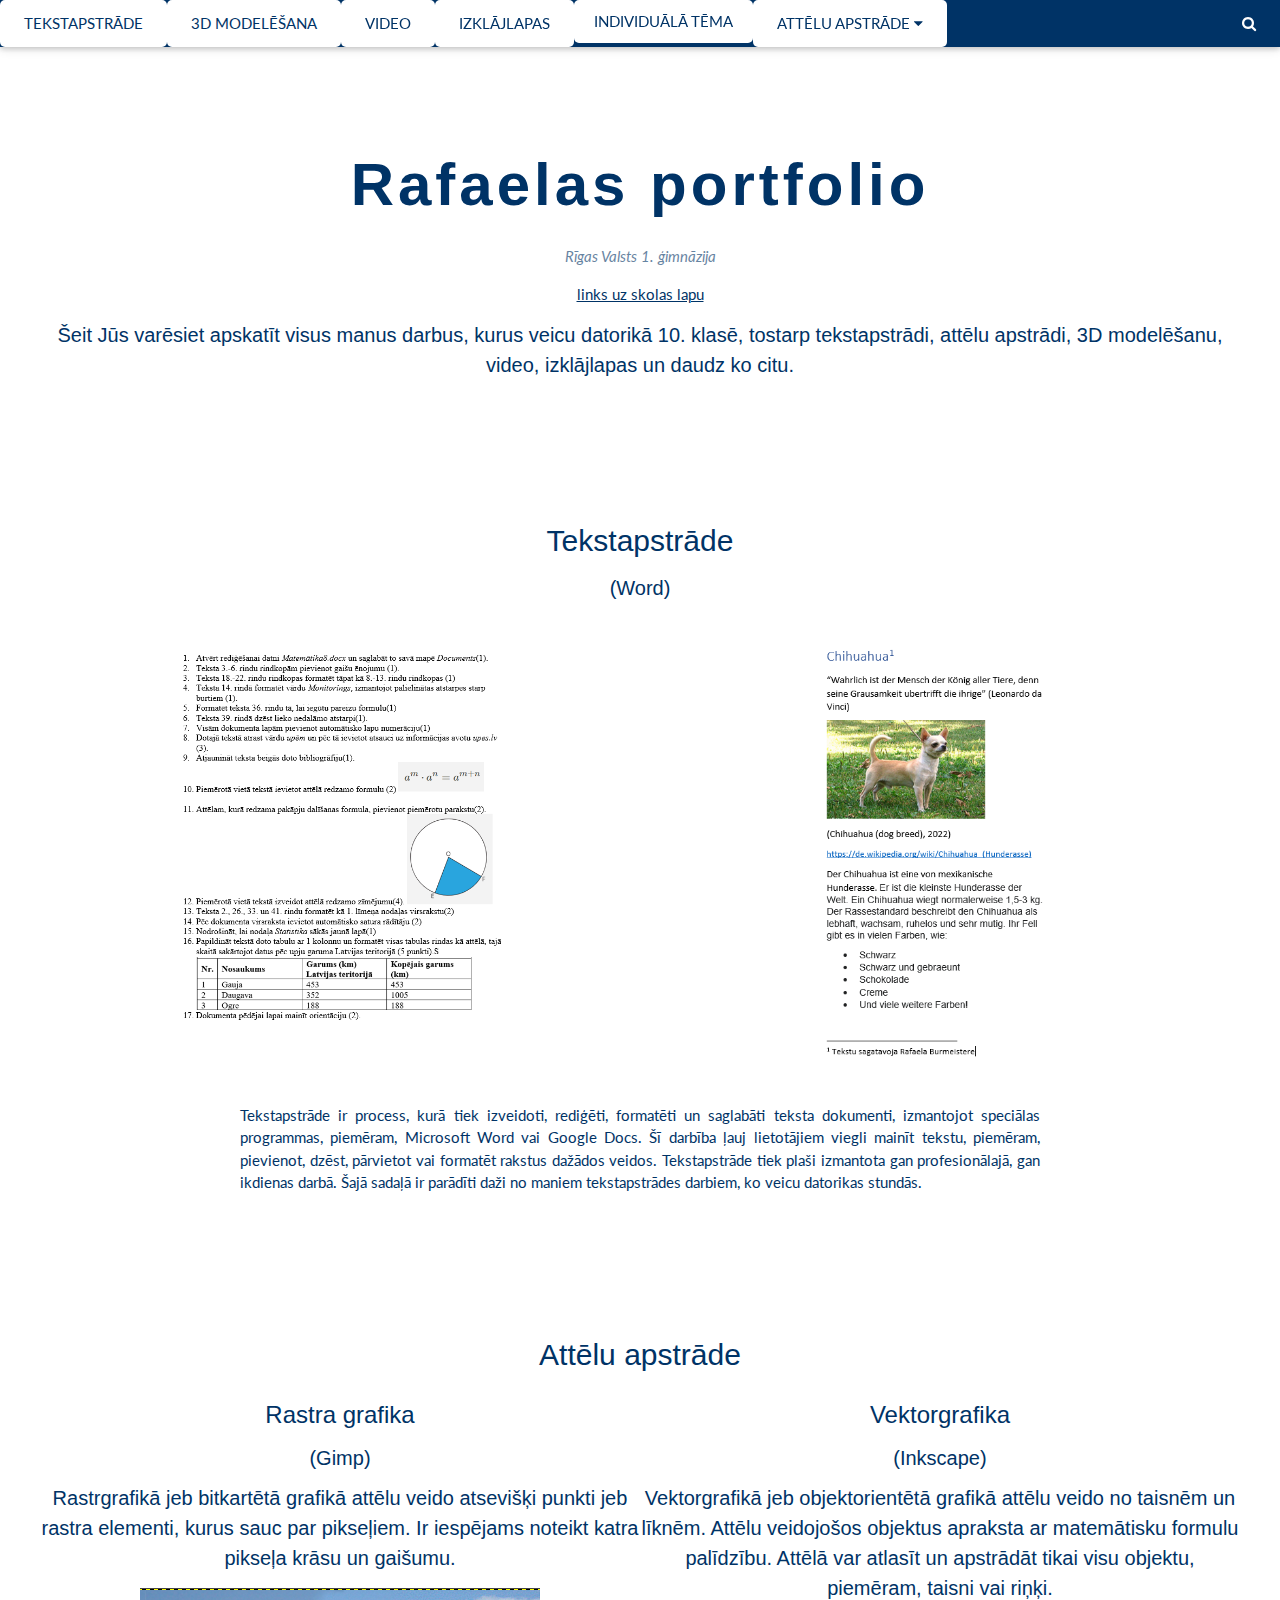
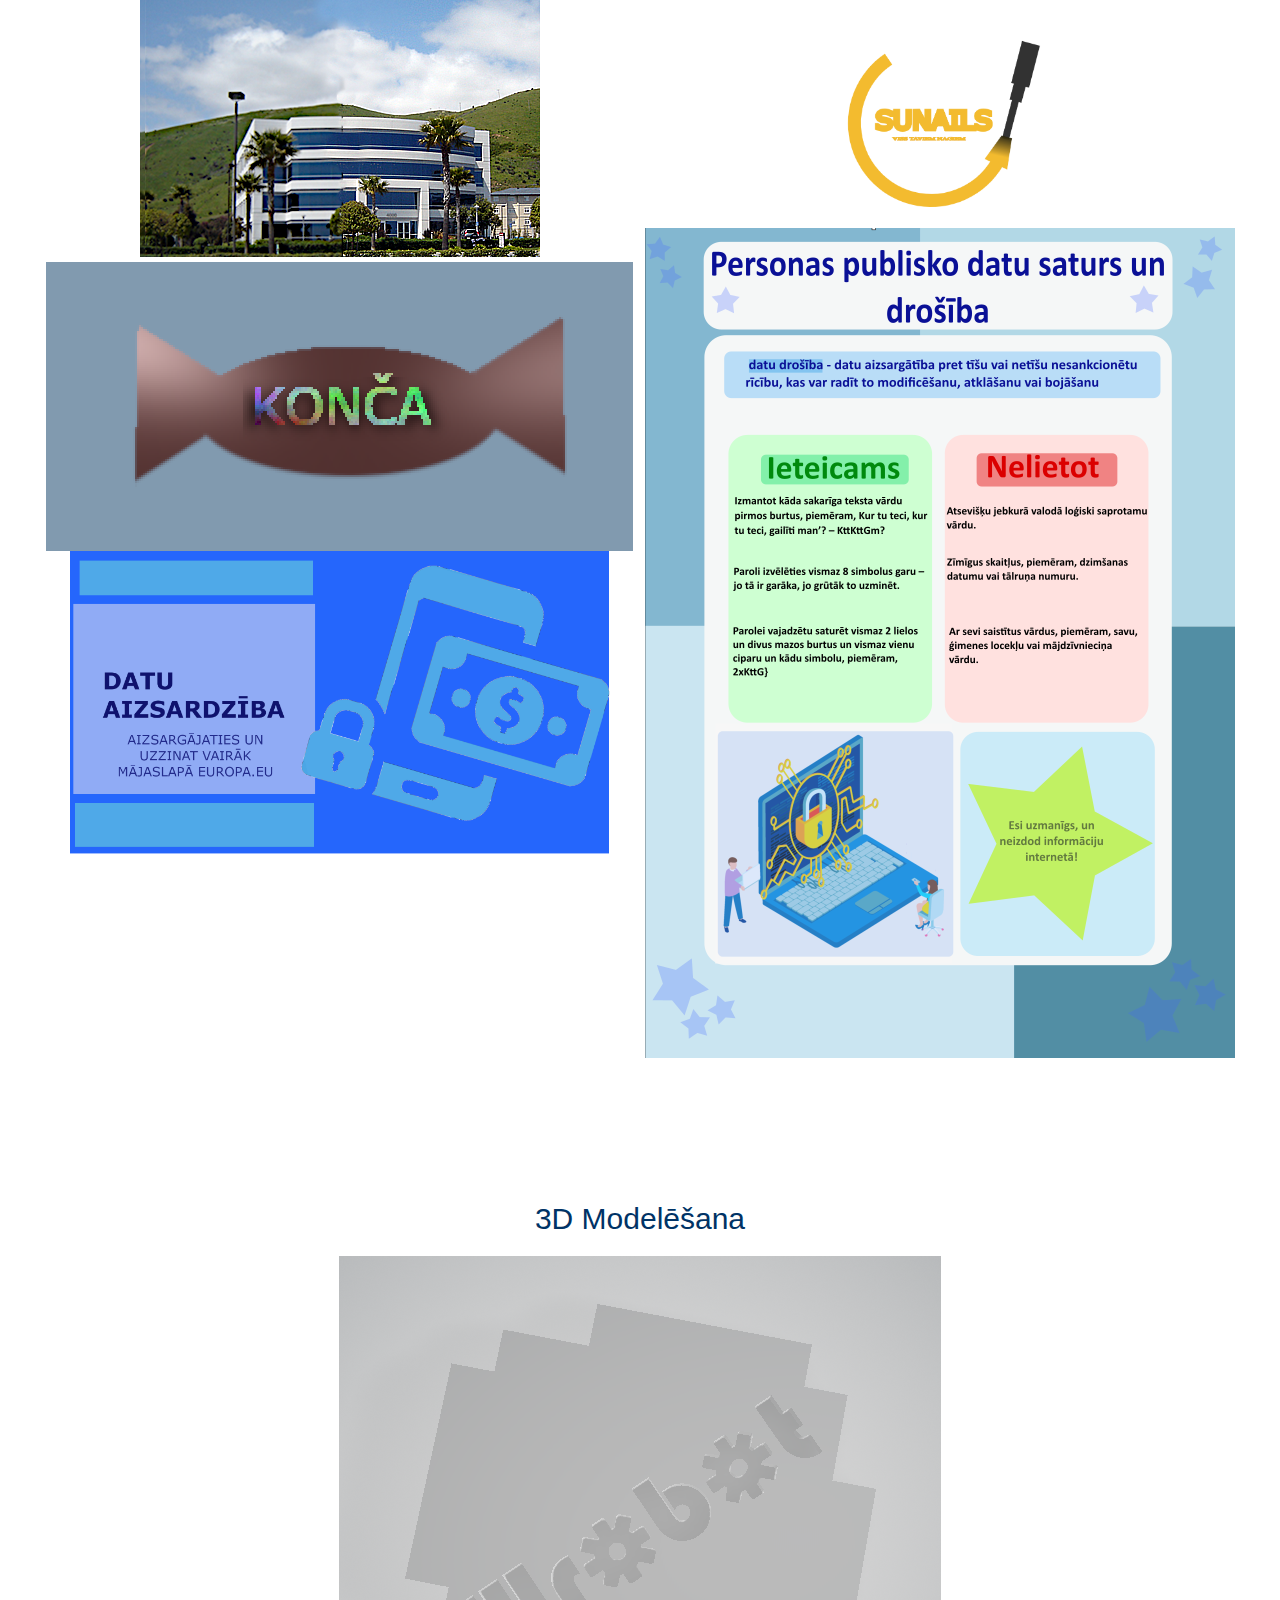
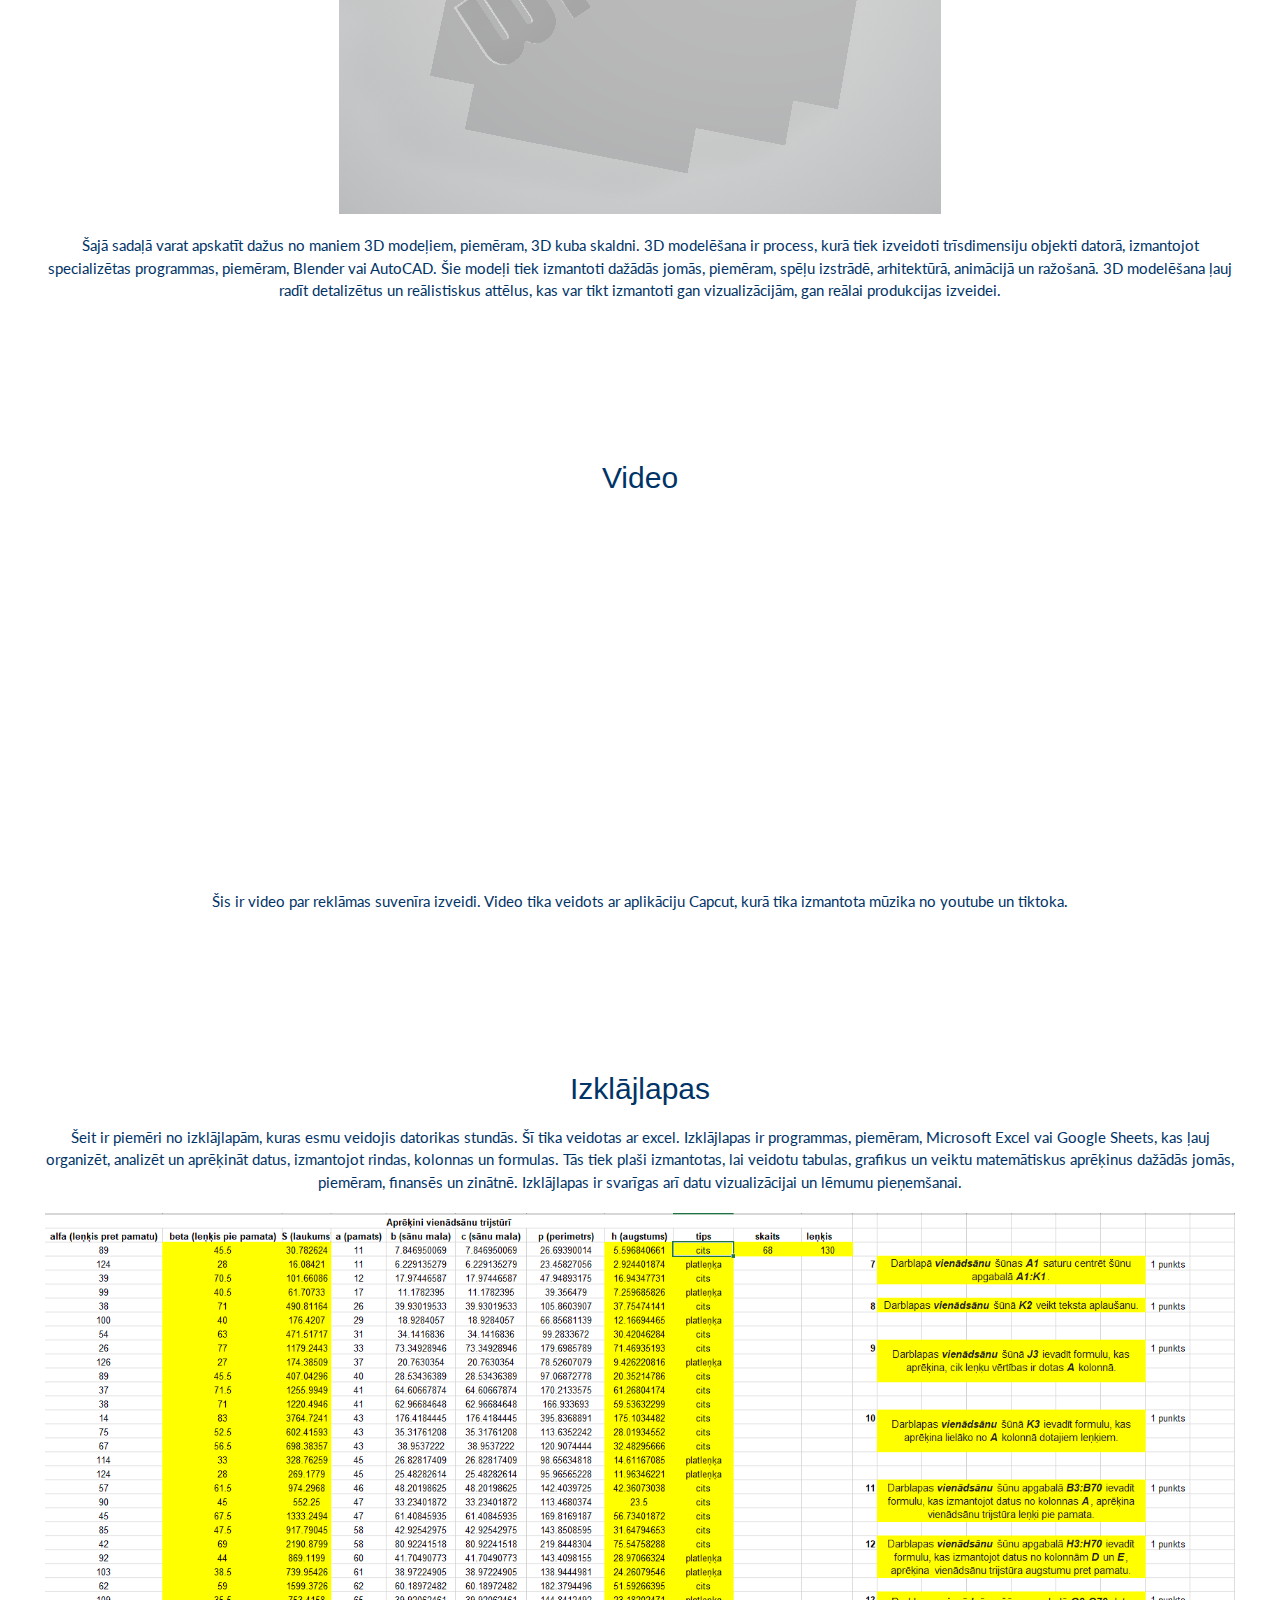
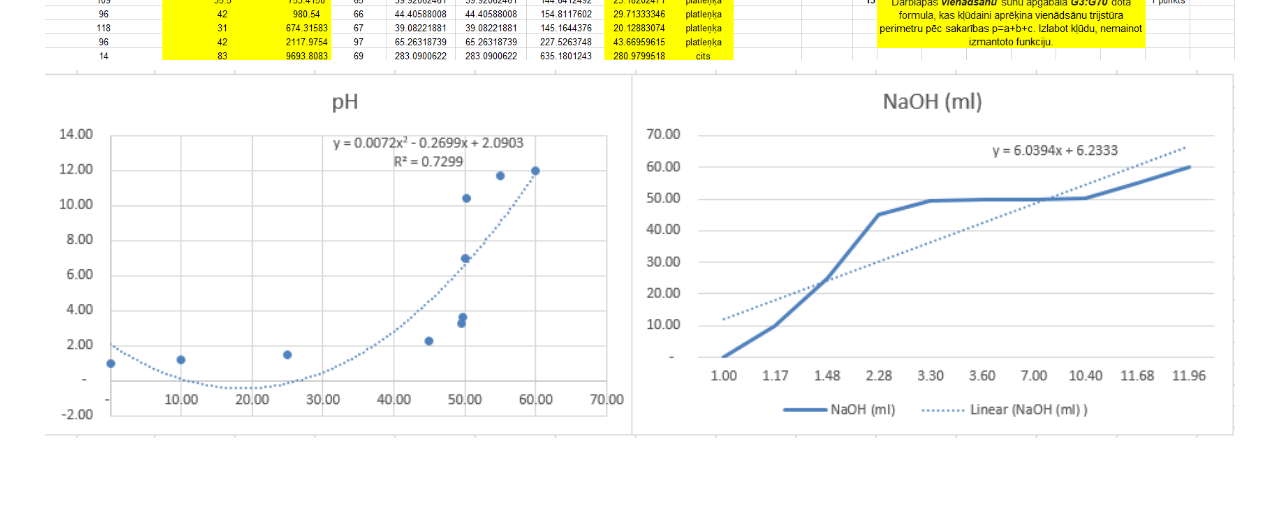
<file: index.html>
<!DOCTYPE html>
<html lang="en">
<head>
  <meta charset="UTF-8">
  <meta name="viewport" content="width=device-width, initial-scale=1">
  <title>Rafaelas Portfolio</title>
  <link rel="stylesheet" href="https://www.w3schools.com/w3css/4/w3.css">
  <link rel="stylesheet" href="https://fonts.googleapis.com/css?family=Lato">
  <link rel="stylesheet" href="https://cdnjs.cloudflare.com/ajax/libs/font-awesome/4.7.0/css/font-awesome.min.css">
  <link rel="stylesheet" href="css/mansstils.css">
  <a href="baiti.html"></a>
  <a href="skola.html"></a>

  <style>
    body {font-family: "Lato", sans-serif;}
    .mySlides {display: none;}
  </style>
</head>
<body>

<!-- Navbar -->
<div class="w3-top">
  <div class="w3-bar w3-black w3-card">
    <a class="w3-bar-item w3-button w3-padding-large w3-hide-medium w3-hide-large w3-right" href="javascript:void(0)" onclick="myFunction()" title="Toggle Navigation Menu"><i class="fa fa-bars"></i></a>
    <a href="#text-processing" class="w3-bar-item w3-button w3-padding-large">TEKSTAPSTRĀDE</a>
    <a href="#3d-modeling" class="w3-bar-item w3-button w3-padding-large w3-hide-small">3D MODELĒŠANA</a>
    <a href="#video" class="w3-bar-item w3-button w3-padding-large w3-hide-small">VIDEO</a>
    <a href="#spreadsheet" class="w3-bar-item w3-button w3-padding-large w3-hide-small">IZKLĀJLAPAS</a>
    <a href="otrais.html" class="w3-bar-item w3-button w3-hide-small">INDIVIDUĀLĀ TĒMA</a>
    <div class="w3-dropdown-hover w3-hide-small">
      <button class="w3-padding-large w3-button" title="More">ATTĒLU APSTRĀDE <i class="fa fa-caret-down"></i></button>     
      <div class="w3-dropdown-content w3-bar-block w3-card-4">
        <a href="#image-processing" class="w3-bar-item w3-button">RAKSTA GRAFIKA</a>
        <a href="#vector-graphics" class="w3-bar-item w3-button">VEKTORGRAFIKA</a>
      </div>
    </div>
    <a href="javascript:void(0)" class="w3-padding-large w3-hover-red w3-hide-small w3-right"><i class="fa fa-search"></i></a>
  </div>
</div>

<!-- Navbar on small screens -->
<div id="navDemo" class="w3-bar-block w3-black w3-hide w3-hide-large w3-hide-medium w3-top" style="margin-top:46px">
  <a href="#text-processing" class="w3-bar-item w3-button w3-padding-large" onclick="myFunction()">TEKSTAPSTRĀDE</a>
  <a href="#3d-modeling" class="w3-bar-item w3-button w3-padding-large" onclick="myFunction()">3D MODELĒŠANA</a>
  <a href="#video" class="w3-bar-item w3-button w3-padding-large" onclick="myFunction()">VIDEO</a>
  <a href="#spreadsheet" class="w3-bar-item w3-button w3-padding-large" onclick="myFunction()">IZKLĀJLAPAS</a>
  <a href="#image-processing" class="w3-bar-item w3-button w3-padding-large" onclick="myFunction()">ATTĒLU APSTRĀDE</a>
</div>

<!-- Page content -->
<div class="w3-content" style="max-width:2000px;margin-top:46px">

  <!-- Introduction Section -->
  <div class="w3-container w3-padding-64" id="introduction">
    <h1 class="w3-wide" style="font-size: 4em; font-weight: bold; text-align: center;">Rafaelas portfolio</h1>
    <p class="w3-opacity"><i>Rīgas Valsts 1. ģimnāzija</i></p>
    <p><a href="https://rafaela1789.github.io/readme/skola.html">links uz skolas lapu</a></p>
    <h4 class="custom-h4">Šeit Jūs varēsiet apskatīt visus manus darbus, kurus veicu datorikā 10. klasē, tostarp tekstapstrādi, attēlu apstrādi, 3D modelēšanu, video, izklājlapas un daudz ko citu.</h4>
</div>
<!-- Pievieno CSS -->
<style>
  .custom-h4 {
    text-align: center;  
    margin: 0 auto;      
  }
</style>

 
  <div class="w3-container w3-padding-64" id="text-processing">
    <h2>Tekstapstrāde</h2>
     <h4> (Word) </h4>
    <div class="w3-row">
      <div class="w3-half">
        <img src="images/wordss.png" alt="" style= "width: 70%"/>
      </div>
      <div class="w3-half">
         <img src="images/chiwawa.png" alt=""style= "width: 60%"/>
        
      </div>
    </div>
   
    
   
   <p class="w3-justify custom-text">Tekstapstrāde ir process, kurā tiek izveidoti, rediģēti, formatēti un saglabāti teksta dokumenti, izmantojot speciālas programmas, piemēram, Microsoft Word vai Google Docs. Šī darbība ļauj lietotājiem viegli mainīt tekstu, piemēram, pievienot, dzēst, pārvietot vai formatēt rakstus dažādos veidos. Tekstapstrāde tiek plaši izmantota gan profesionālajā, gan ikdienas darbā. Šajā sadaļā ir parādīti daži no maniem tekstapstrādes darbiem, ko veicu datorikas stundās.</p>
</div>

<!-- Pievieno CSS -->
<style>
  .custom-text {
    max-width: 800px; /* Teksta platuma ierobežojums */
    margin: 0 auto;   /* Centrs horizontāli */
    text-align: justify; /* Lai saglabātu izkārtojumu, kas atbilst jūsu sākotnējam "w3-justify" stilam */
  }
</style>

  <!-- Attēlu apstrāde -->
  <div class="w3-container w3-padding-64" id="image-processing">
    <h2>Attēlu apstrāde</h2>
    <div class="w3-row">
      <div class="w3-half">
        <h3>Rastra grafika</h3>
        <h4> (Gimp) </h4>
        <h4>Rastrgrafikā jeb bitkartētā grafikā attēlu veido atsevišķi punkti jeb rastra elementi, kurus sauc par pikseļiem. Ir iespējams noteikt katra pikseļa krāsu un gaišumu. </h4>
        
        <img src="gimp1.png" alt="Rastra grafika" class="w3-image"/>
        <img src="konca.png" alt=""/>
        <img src="images/privatiedati.gif" alt="" style= "width: 90%"/>
      </div>
      <div class="w3-half">
        <h3>Vektorgrafika</h3>
        <h4> (Inkscape) </h4>
        <h4> Vektorgrafikā jeb objektorientētā grafikā attēlu veido no taisnēm un līknēm. Attēlu veidojošos objektus apraksta ar matemātisku formulu palīdzību. Attēlā var atlasīt un apstrādāt tikai visu objektu, piemēram, taisni vai riņķi. </h4>

        <img src="sunnails.png" alt="Vektorgrafika" class="w3-image" style= "width: 40%"/>
        <img src="images/inkskapins.png" alt=""/>
      </div>
    </div>
  </div>

  <!-- 3D Modelēšana -->
  <div class="w3-container w3-padding-64" id="3d-modeling">
    <h2>3D Modelēšana</h2>
    <img src="wrobot.png" alt="3D Cube" class="w3-image">
    
    <p>Šajā sadaļā varat apskatīt dažus no maniem 3D modeļiem, piemēram, 3D kuba skaldni. 3D modelēšana ir process, kurā tiek izveidoti trīsdimensiju objekti datorā, izmantojot specializētas programmas, piemēram, Blender vai AutoCAD. Šie modeļi tiek izmantoti dažādās jomās, piemēram, spēļu izstrādē, arhitektūrā, animācijā un ražošanā. 3D modelēšana ļauj radīt detalizētus un reālistiskus attēlus, kas var tikt izmantoti gan vizualizācijām, gan reālai produkcijas izveidei.</p>
  </div>

  <!-- Video -->
  <div class="w3-container w3-padding-64" id="video">
    <h2>Video</h2>
    
      
      <iframe src="https://eduriga-my.sharepoint.com/personal/rburmeistere2_edu_riga_lv/_layouts/15/embed.aspx?UniqueId=101de8e2-cbbb-43d2-be32-d3db4a579535&embed=%7B%22ust%22%3Atrue%2C%22hv%22%3A%22CopyEmbedCode%22%7D&referrer=StreamWebApp&referrerScenario=EmbedDialog.Create" width="640" height="360" frameborder="0" scrolling="no" allowfullscreen title="Datorika 24.mp4"></iframe>
    
    <p>Šis ir video par reklāmas suvenīra izveidi. Video tika veidots ar aplikāciju Capcut, kurā tika izmantota mūzika no youtube un tiktoka.</p>
  </div>

  <!-- Izklājlapas -->
  <div class="w3-container w3-padding-64" id="spreadsheet">
    <h2>Izklājlapas</h2>
    <p>Šeit ir piemēri no izklājlapām, kuras esmu veidojis datorikas stundās. Šī tika veidotas ar excel. Izklājlapas ir programmas, piemēram, Microsoft Excel vai Google Sheets, kas ļauj organizēt, analizēt un aprēķināt datus, izmantojot rindas, kolonnas un formulas. Tās tiek plaši izmantotas, lai veidotu tabulas, grafikus un veiktu matemātiskus aprēķinus dažādās jomās, piemēram, finansēs un zinātnē. Izklājlapas ir svarīgas arī datu vizualizācijai un lēmumu pieņemšanai.</p>
    
    <img src="izkllapas1.png" alt="Izklājlapas piemērs" class="w3-image"/>
    <img src="izkllapas2.png" alt="Izklājlapas piemērs" class="w3-image" style= "width: 100%"/>
  </div>

</div>



<script>
// Used to toggle the menu on small screens when clicking on the menu button
function myFunction() {
  var x = document.getElementById("navDemo");
  if (x.className.indexOf("w3-show") == -1) {
    x.className += " w3-show";
  } else { 
    x.className = x.className.replace(" w3-show", "");
  }
}
</script>

</body>
</html>
</file>
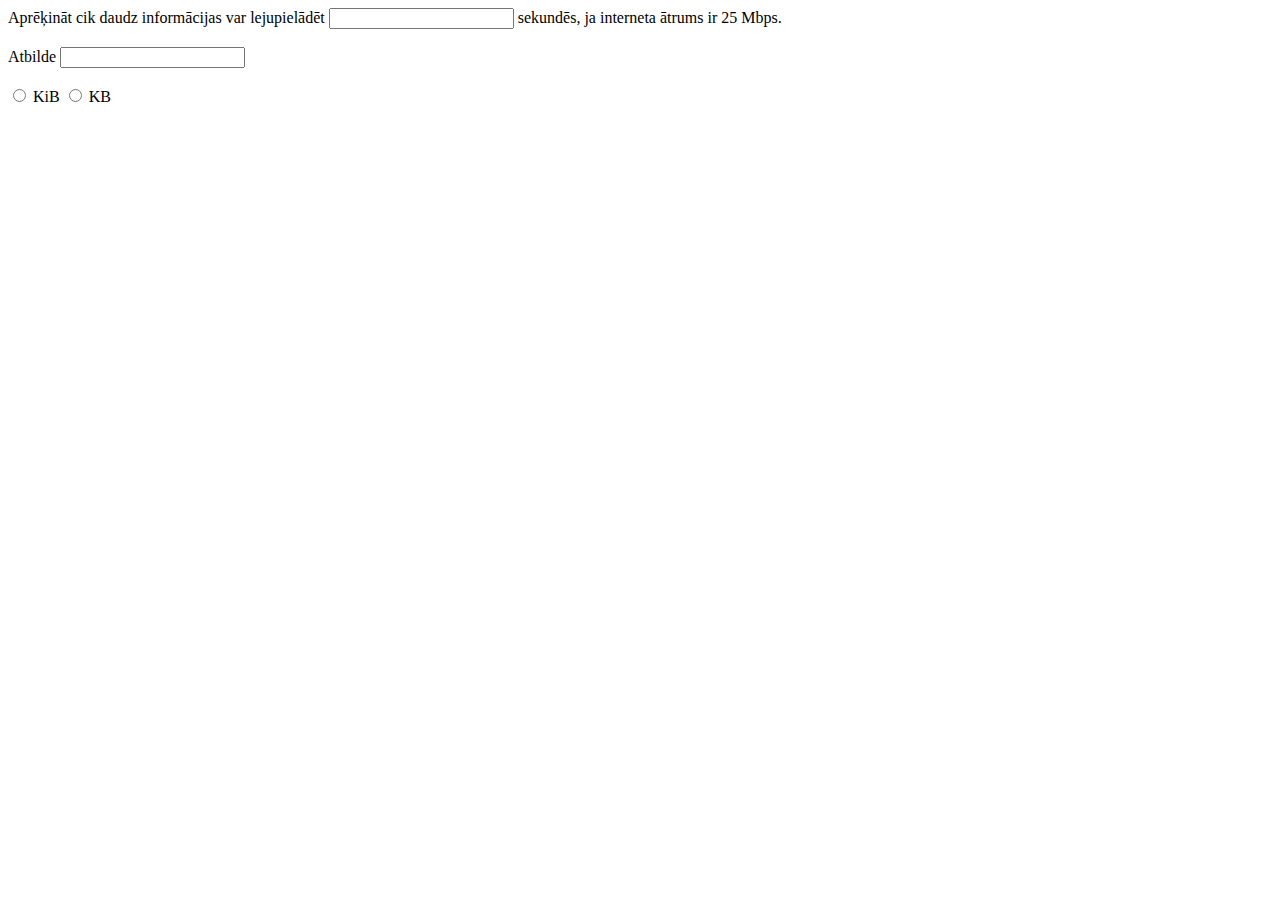
<file: baiti.html>
<!DOCTYPE html>
<html lang="lv">
<head>
    <meta charset="UTF-8">
    <meta name="viewport" content="width=device-width, initial-scale=1.0">
    <title>Datu lejupielādes aprēķins</title>
</head>
<body>

    <form>
        <label for="seconds">Aprēķināt cik daudz informācijas var lejupielādēt 
            <input type="number" id="seconds" name="seconds"> 
            sekundēs, ja interneta ātrums ir 25 Mbps.
        </label>
        <br><br>

        <label for="answer">Atbilde</label>
        <input type="text" id="answer" name="answer">
        <br><br>

        <input type="radio" id="kib" name="unit" value="KiB">
        <label for="kib">KiB</label>

        <input type="radio" id="kb" name="unit" value="KB">
        <label for="kb">KB</label>
    </form>
   <script>
       function calculate()  (
               let seconds = documen
           
    
</body>
</html>
</file>
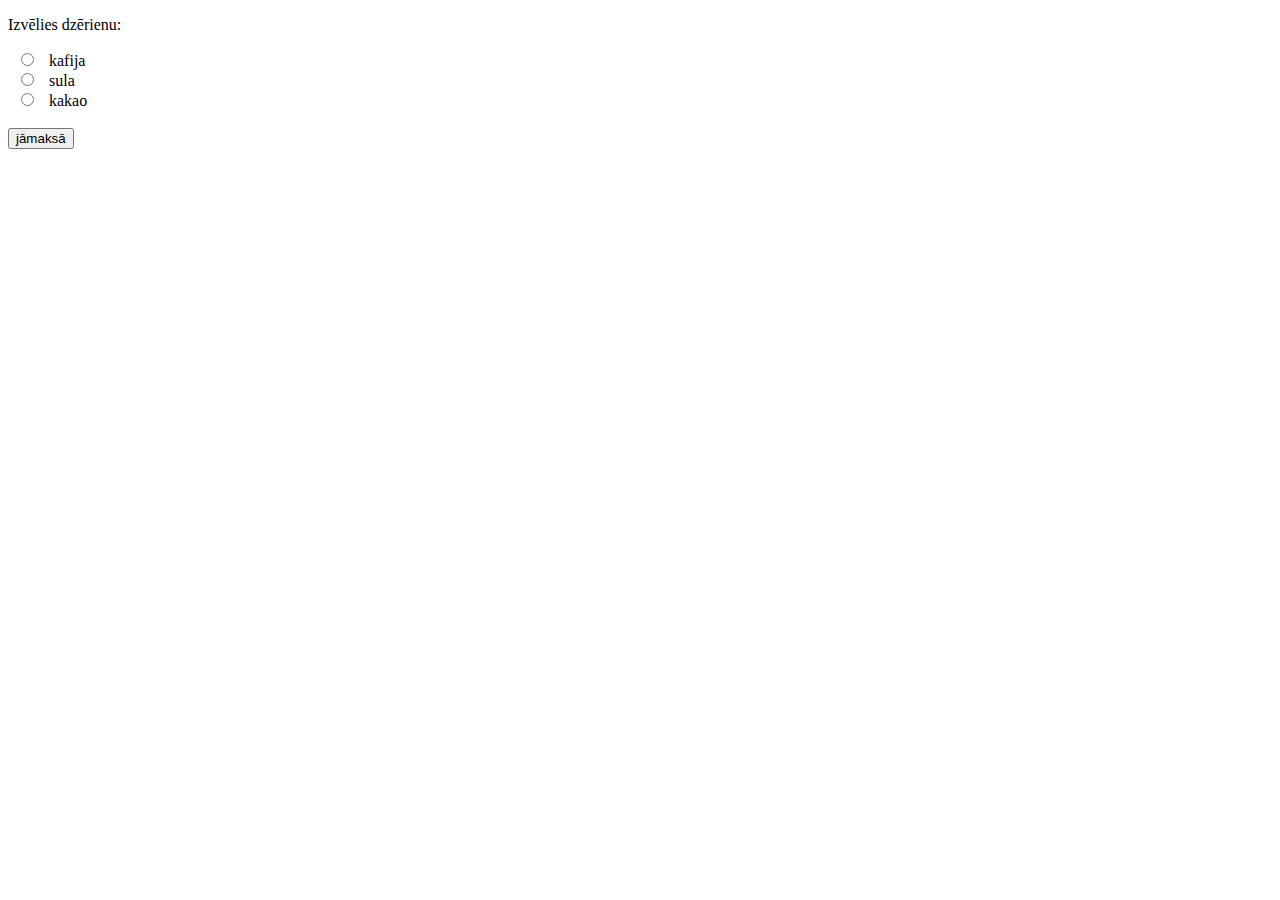
<file: dzer.html>
<!DOCTYPE html>
<html>
<body>
<script>
function maksa(){
    let dz = document.getElementsByName('drink');
    for(i = 0; i < dz.length; i++) {
       if(dz[i].checked) {
           // Parāda izvēlētā dzēriena cenu blakus pogai
           document.getElementById("poga").value = "Jāmaksā: " + dz[i].value + " €";
       }
    }
}   
</script>

<p>Izvēlies dzērienu:</p>
<form>
  <input type="radio" id="kafija" name="drink" value="3.60">
  <label for="kafija">kafija</label><br>
  <input type="radio" id="sula" name="drink" value="2.50">
  <label for="sula">sula</label><br>
  <input type="radio" id="kakao" name="drink" value="3.20">
  <label for="kakao">kakao</label><br><br>
  
  
  <input type="button" id="poga" value="jāmaksā" onclick="maksa()">
</form> 

</body>
</html>
</file>
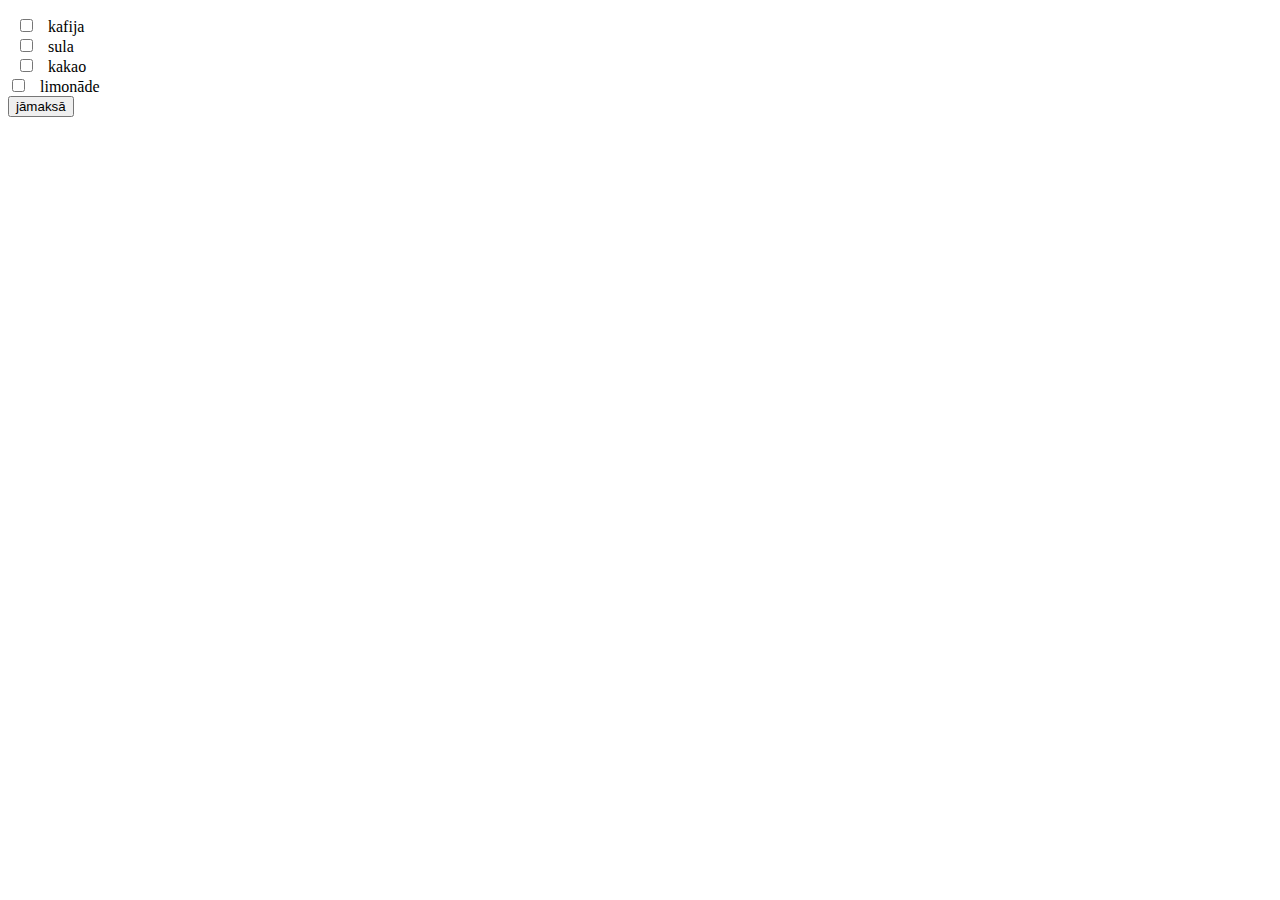
<file: dzerdaudz.html>
<!DOCTYPE html>
<html>
<body>
<script>
function maksa(){
	let dz = document.getElementsByTagName('input');
    let sum=0;
    for(i = 0; i < dz.length-1; i++) {
       if(dz[i].checked) sum+=Number(dz[i].value);
    }
    document.getElementById("maksa").innerHTML="Jāmaksā "+sum;
 }   
</script>
<p id="maksa"></p>
<form>
  <input type="checkbox" id="kafija" name="kafija" value="3.60">
  <label for="kafija">kafija</label><br>
  <input type="checkbox" id="sula"  name="sula" value="2.50">
  <label for="sula">sula</label><br>
  <input type="checkbox" id="kakao" name="kakao" value="3.20">
  <label for="kakao">kakao</label><br>
  <input type="checkbox" id="limonāde" name="limonāde" value="4.20">
  <label for="limonāde">limonāde</label><br>
  <input type="button" id="poga" value="jāmaksā" onclick="maksa()">
</form> 
</body>
</html>
</file>
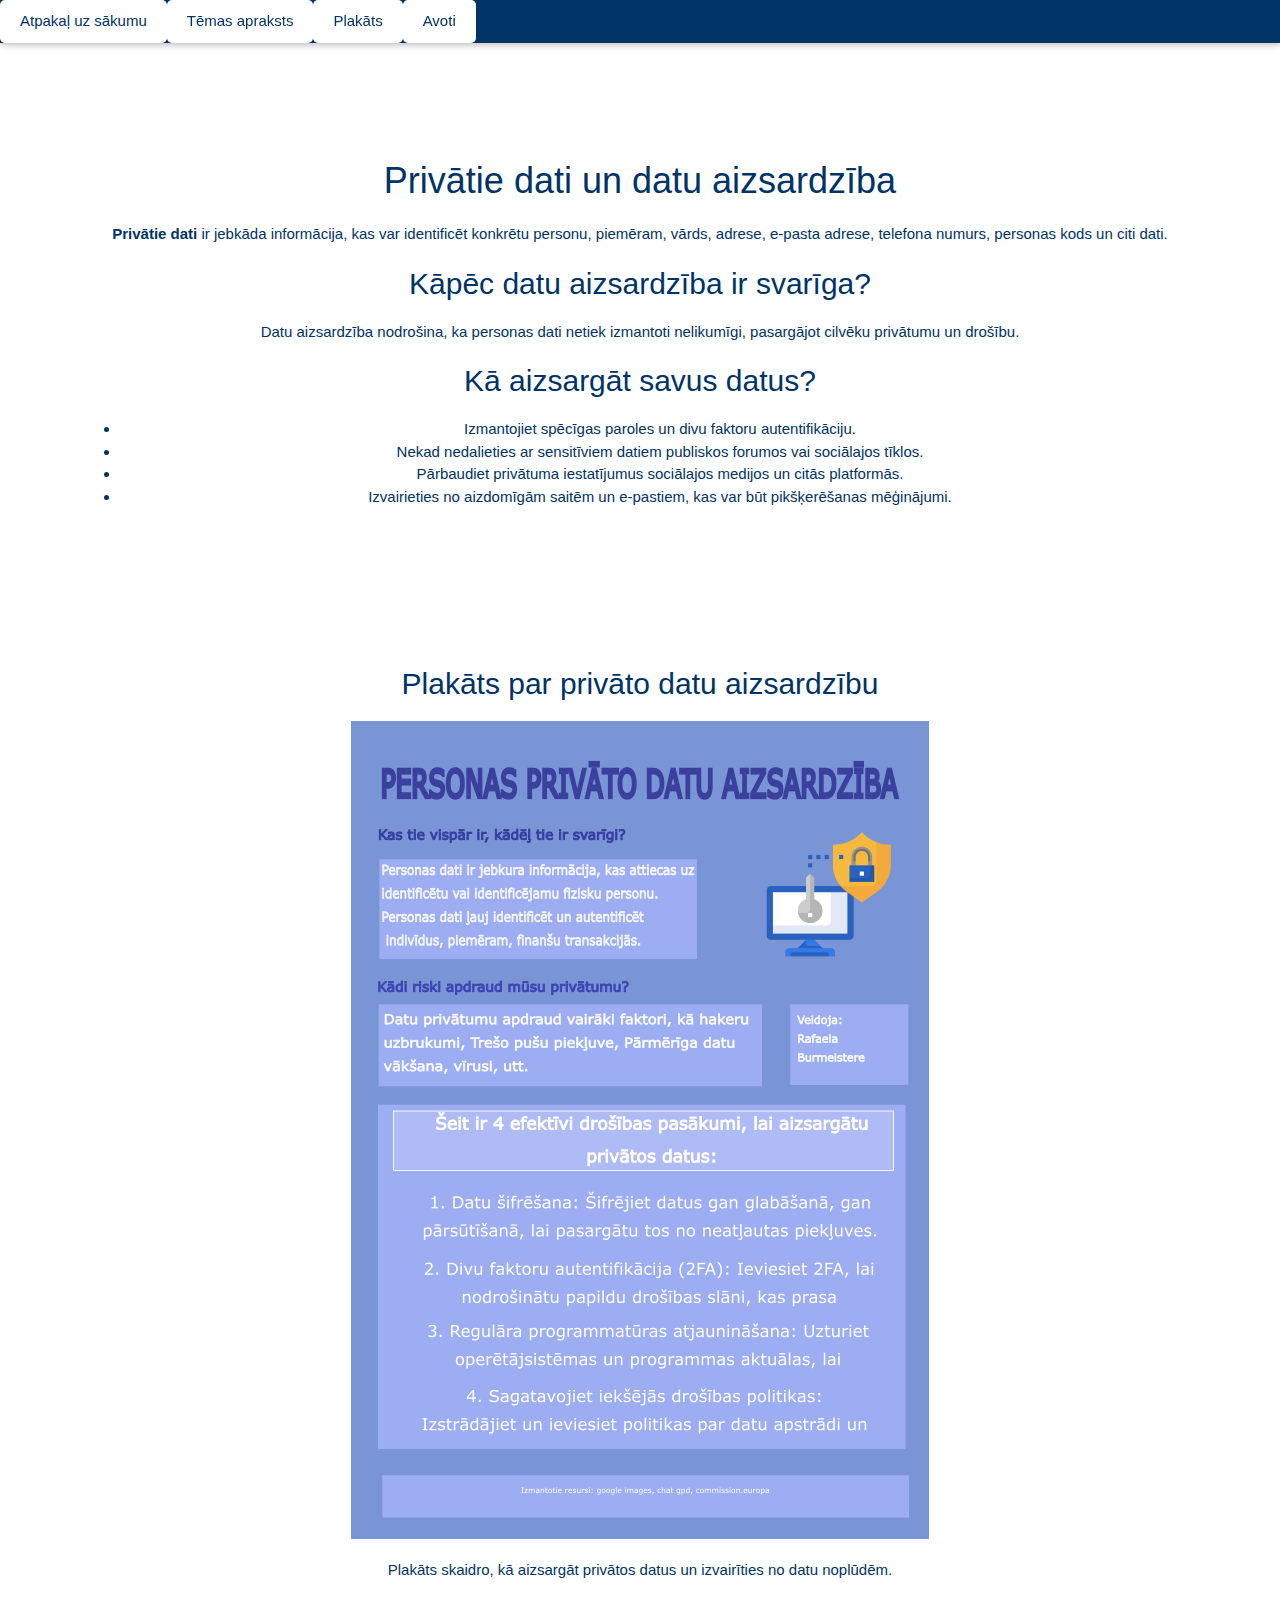
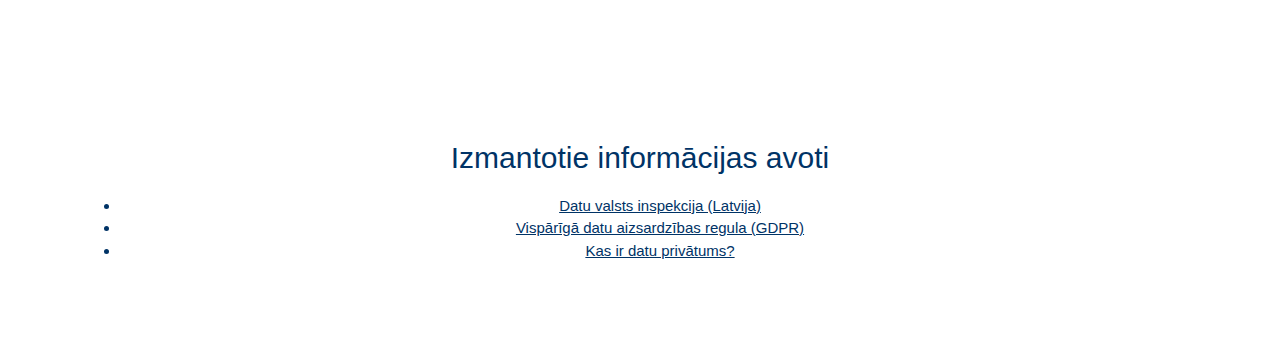
<file: otrais.html>
<!DOCTYPE html>
<html lang="lv">
<head>
  <meta charset="UTF-8">
  <meta name="viewport" content="width=device-width, initial-scale=1">
  <title>Privātie dati un datu aizsardzība</title>
  <link rel="stylesheet" href="https://www.w3schools.com/w3css/4/w3.css">
  <link rel="stylesheet" href="css/mansstils.css">
</head>
<body>

<!-- Navigācijas josla -->
<div class="w3-top">
  <div class="w3-bar w3-black w3-card">
    <a href="index.html" class="w3-bar-item w3-button">Atpakaļ uz sākumu</a>
    <a href="#tema" class="w3-bar-item w3-button">Tēmas apraksts</a>
    <a href="#plakats" class="w3-bar-item w3-button">Plakāts</a>
    <a href="#avoti" class="w3-bar-item w3-button">Avoti</a>
  </div>
</div>

<!-- Galvenais saturs -->
<div class="w3-content" style="max-width:1200px;margin-top:60px">

  <!-- Tēmas apraksts -->
  <div class="w3-container w3-padding-64" id="tema">
    <h1>Privātie dati un datu aizsardzība</h1>
    <p><strong>Privātie dati</strong> ir jebkāda informācija, kas var identificēt konkrētu personu, piemēram, vārds, adrese, e-pasta adrese, telefona numurs, personas kods un citi dati.</p>
    
    <h2>Kāpēc datu aizsardzība ir svarīga?</h2>
    <p>Datu aizsardzība nodrošina, ka personas dati netiek izmantoti nelikumīgi, pasargājot cilvēku privātumu un drošību.</p>
    
    <h2>Kā aizsargāt savus datus?</h2>
    <ul>
      <li>Izmantojiet spēcīgas paroles un divu faktoru autentifikāciju.</li>
      <li>Nekad nedalieties ar sensitīviem datiem publiskos forumos vai sociālajos tīklos.</li>
      <li>Pārbaudiet privātuma iestatījumus sociālajos medijos un citās platformās.</li>
      <li>Izvairieties no aizdomīgām saitēm un e-pastiem, kas var būt pikšķerēšanas mēģinājumi.</li>
    </ul>
  </div>

  <!-- Plakāts vai animācija -->
  <div class="w3-container w3-padding-64" id="plakats">
    <h2>Plakāts par privāto datu aizsardzību</h2>
   
    <img src="images/posteris.png" alt="Plakāts par datu aizsardzību" class="w3-image"/>
    <p>Plakāts skaidro, kā aizsargāt privātos datus un izvairīties no datu noplūdēm.</p>
  </div>

  <!-- Informācijas avoti -->
  <div class="w3-container w3-padding-64" id="avoti">
    <h2>Izmantotie informācijas avoti</h2>
    <ul>
      <li><a href="https://www.dvi.gov.lv/lv" target="_blank">Datu valsts inspekcija (Latvija)</a></li>
      <li><a href="https://gdpr.eu/" target="_blank">Vispārīgā datu aizsardzības regula (GDPR)</a></li>
      <li><a href="https://www.kaspersky.com/resource-center/definitions/what-is-data-privacy" target="_blank">Kas ir datu privātums?</a></li>
    </ul>
  </div>

</div>

</body>
</html>
</file>
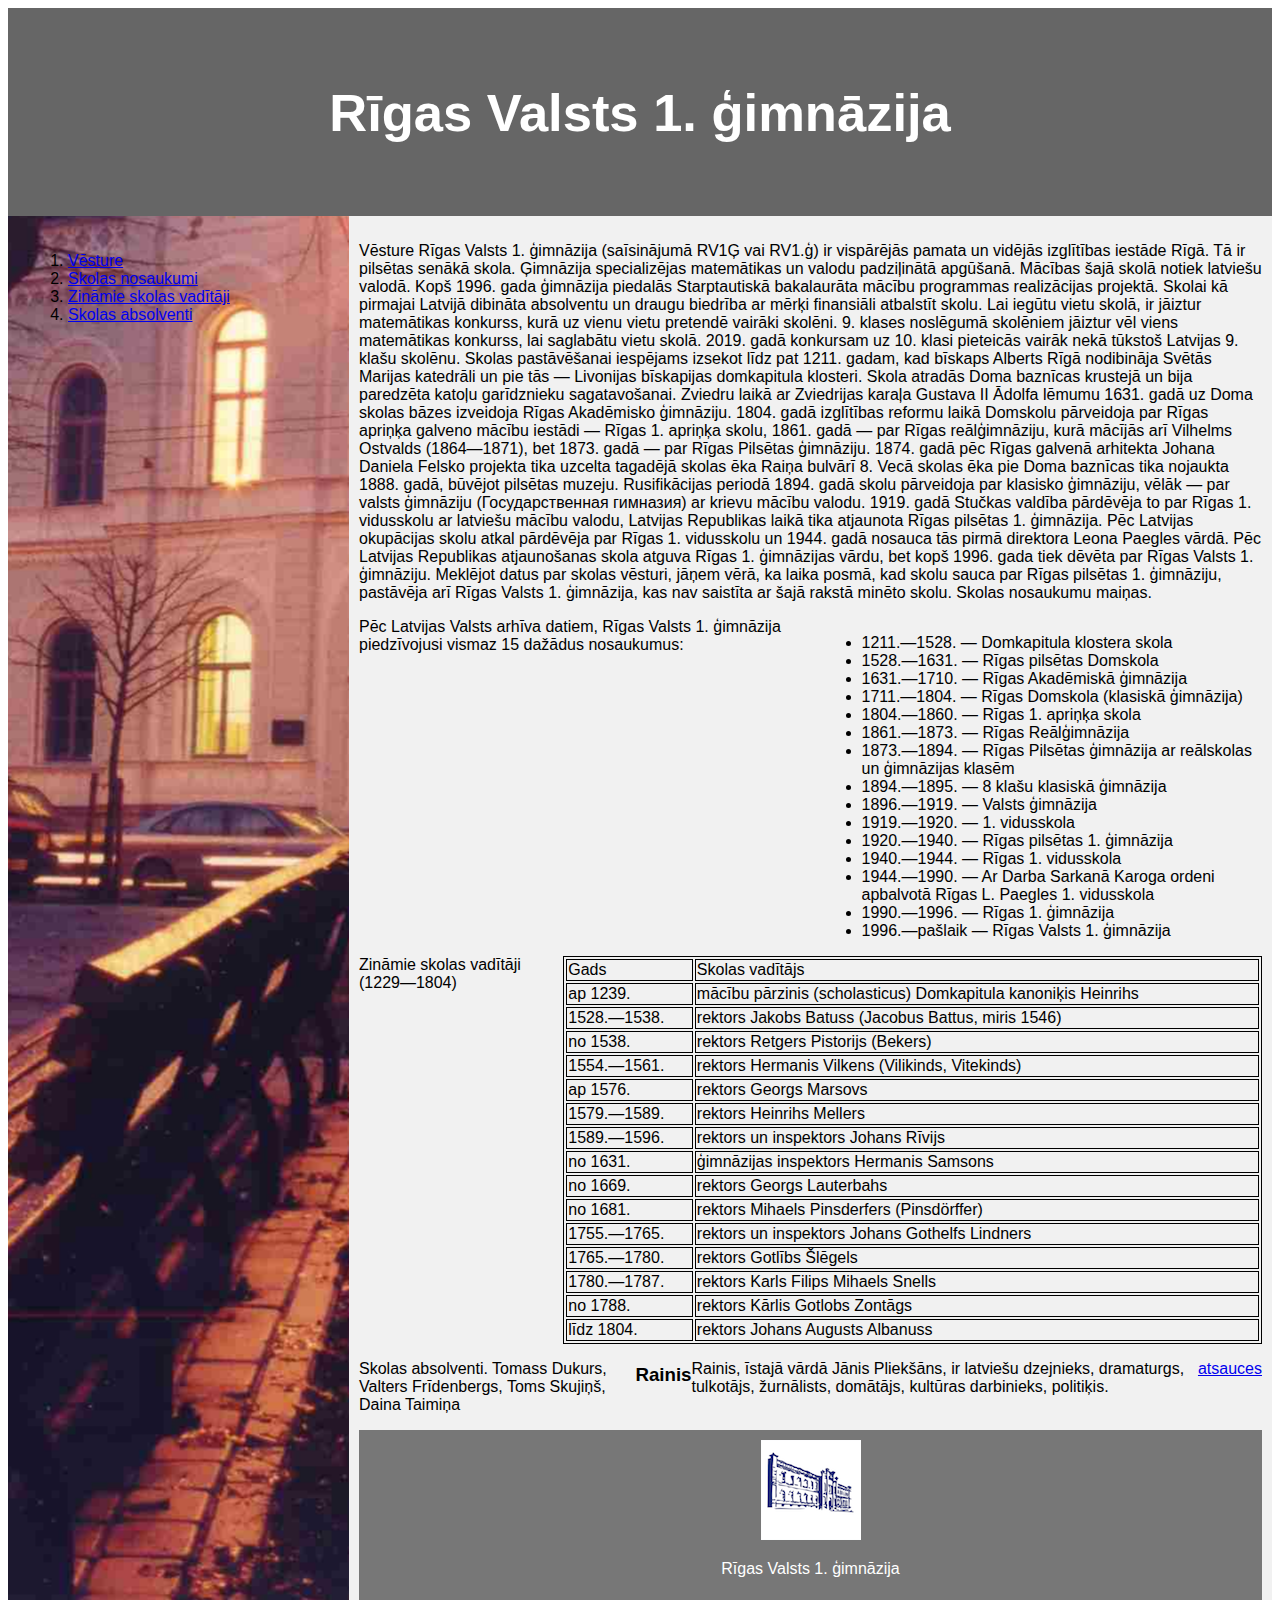
<file: skola.html>
<!DOCTYPE html>
<html lang="en">
<head>
<title>CSS Template</title>
<meta charset="utf-8">
<meta name="viewport" content="width=device-width, initial-scale=1">
<style>
    
* {
  box-sizing: border-box;
}

body {
  font-family: Arial, Helvetica, sans-serif;
}

/* Style the header */
header {
  background-color: #666;
  padding: 30px;
  text-align: center;
  font-size: 35px;
  color: white;
}

/* Container for flexboxes */
section {
  display: -webkit-flex;
  display: flex;
}

/* Style the navigation menu */
nav {
  -webkit-flex: 1;
  -ms-flex: 1;
  flex: 1;
  background: url("skola.jpg") no-repeat center center fixed; /* Šeit ievieto savu fona attēla faila nosaukumu */
      
  padding: 20px;
}

/* Style the list inside the menu */
nav ul {
  list-style-type: none;
  padding: 0;
}

/* Style the content */
article {
  -webkit-flex: 3;
  -ms-flex: 3;
  flex: 3;
  background-color: #f1f1f1;
  padding: 10px;
}

/* Style the footer */
footer {
  background-color: #777;
  padding: 10px;
  text-align: center;
  color: white;
}

/* Responsive layout - makes the menu and the content (inside the section) sit on top of each other instead of next to each other */
@media (max-width: 600px) {
  section {
    -webkit-flex-direction: column;
    flex-direction: column;
  }
}
</style>
</head>
<body>
    
<header>
  <h2>Rīgas Valsts 1. ģimnāzija</h2>
</header>

<section>
  <nav>
    <ol>
      <li><a href="#vesture"> Vēsture</a></li>
      <li><a href="#nosaukumi"> Skolas nosaukumi</a></li>
      <li><a href="#vadītāji"> Zināmie skolas vadītāji</a></li>
      <li><a href="#absolventi"> Skolas absolventi</a></li>
    </ol>
  </nav>
  
  <article>
       <section id="vesture">
    
    <p>Vēsture 
Rīgas Valsts 1. ģimnāzija (saīsinājumā RV1Ģ vai RV1.ģ) ir vispārējās pamata un vidējās izglītības iestāde Rīgā. Tā ir pilsētas senākā skola. Ģimnāzija specializējas matemātikas un valodu padziļinātā apgūšanā. Mācības šajā skolā notiek latviešu valodā. Kopš 1996. gada ģimnāzija piedalās Starptautiskā bakalaurāta mācību programmas realizācijas projektā. Skolai kā pirmajai Latvijā dibināta absolventu un draugu biedrība ar mērķi finansiāli atbalstīt skolu. Lai iegūtu vietu skolā, ir jāiztur matemātikas konkurss, kurā uz vienu vietu pretendē vairāki skolēni. 9. klases noslēgumā skolēniem jāiztur vēl viens matemātikas konkurss, lai saglabātu vietu skolā. 2019. gadā konkursam uz 10. klasi pieteicās vairāk nekā tūkstoš Latvijas 9. klašu skolēnu.
Skolas pastāvēšanai iespējams izsekot līdz pat 1211. gadam, kad bīskaps Alberts Rīgā nodibināja Svētās Marijas katedrāli un pie tās — Livonijas bīskapijas domkapitula klosteri. Skola atradās Doma baznīcas krustejā un bija paredzēta katoļu garīdznieku sagatavošanai. Zviedru laikā ar Zviedrijas karaļa Gustava II Ādolfa lēmumu 1631. gadā uz Doma skolas bāzes izveidoja Rīgas Akadēmisko ģimnāziju. 1804. gadā izglītības reformu laikā Domskolu pārveidoja par Rīgas apriņķa galveno mācību iestādi — Rīgas 1. apriņķa skolu, 1861. gadā — par Rīgas reālģimnāziju, kurā mācījās arī Vilhelms Ostvalds (1864—1871), bet 1873. gadā — par Rīgas Pilsētas ģimnāziju. 1874. gadā pēc Rīgas galvenā arhitekta Johana Daniela Felsko projekta tika uzcelta tagadējā skolas ēka Raiņa bulvārī 8. Vecā skolas ēka pie Doma baznīcas tika nojaukta 1888. gadā, būvējot pilsētas muzeju. Rusifikācijas periodā 1894. gadā skolu pārveidoja par klasisko ģimnāziju, vēlāk — par valsts ģimnāziju (Государственная гимназия) ar krievu mācību valodu. 1919. gadā Stučkas valdība pārdēvēja to par Rīgas 1. vidusskolu ar latviešu mācību valodu, Latvijas Republikas laikā tika atjaunota Rīgas pilsētas 1. ģimnāzija. Pēc Latvijas okupācijas skolu atkal pārdēvēja par Rīgas 1. vidusskolu un 1944. gadā nosauca tās pirmā direktora Leona Paegles vārdā. Pēc Latvijas Republikas atjaunošanas skola atguva Rīgas 1. ģimnāzijas vārdu, bet kopš 1996. gada tiek dēvēta par Rīgas Valsts 1. ģimnāziju. Meklējot datus par skolas vēsturi, jāņem vērā, ka laika posmā, kad skolu sauca par Rīgas pilsētas 1. ģimnāziju, pastāvēja arī Rīgas Valsts 1. ģimnāzija, kas nav saistīta ar šajā rakstā minēto skolu.
Skolas nosaukumu maiņas.
       </section>
      
       <section id="nosaukumi">
           
Pēc Latvijas Valsts arhīva datiem, Rīgas Valsts 1. ģimnāzija piedzīvojusi vismaz 15 dažādus nosaukumus:
<ul>

    <li>1211.—1528. — Domkapitula klostera skola </li>
    <li>1528.—1631. — Rīgas pilsētas Domskola</li>
    <li>1631.—1710. — Rīgas Akadēmiskā ģimnāzija</li>
    <li>1711.—1804. — Rīgas Domskola (klasiskā ģimnāzija)</li>
    <li>1804.—1860. — Rīgas 1. apriņķa skola</li>
    <li>1861.—1873. — Rīgas Reālģimnāzija</li>
    <li>1873.—1894. — Rīgas Pilsētas ģimnāzija ar reālskolas un ģimnāzijas klasēm</li>
    <li>1894.—1895. — 8 klašu klasiskā ģimnāzija</li>
    <li>1896.—1919. — Valsts ģimnāzija</li>
    <li>1919.—1920. — 1. vidusskola</li>
    <li>1920.—1940. — Rīgas pilsētas 1. ģimnāzija</li>
    <li>1940.—1944. — Rīgas 1. vidusskola</li>
    <li>1944.—1990. — Ar Darba Sarkanā Karoga ordeni apbalvotā Rīgas L. Paegles 1. vidusskola</li>
    <li>1990.—1996. — Rīgas 1. ģimnāzija</li>
    <li>1996.—pašlaik — Rīgas Valsts 1. ģimnāzija</li>
 </ul>   
       </section>
      <section id="vadītāji">
Zināmie skolas vadītāji (1229—1804)
<style>
table, th, td {
  border:1px solid black;
}
</style>


<table style="width:100%">
  <tr>
    <td>Gads</td>
    <td>Skolas vadītājs</td>
    
  </tr>
  <tr>
    <td>ap 1239.</td>
    <td>mācību pārzinis (scholasticus) Domkapitula kanoniķis Heinrihs</td>
    
  </tr>
  <tr>
    <td>1528.—1538.</td>
    <td>rektors Jakobs Batuss (Jacobus Battus, miris 1546)</td>
    
  </tr>
  
  <tr>
    <td>no 1538.</td>
    <td>rektors Retgers Pistorijs (Bekers)</td>
    
  </tr>
  
  <tr>
    <td>1554.—1561.</td>
    <td>rektors Hermanis Vilkens (Vilikinds, Vitekinds)</td>
    
  </tr>
  
  <tr>
    <td>ap 1576.</td>
    <td>rektors Georgs Marsovs</td>
    
  </tr>
  
  <tr>
    <td>1579.—1589.</td>
    <td>rektors Heinrihs Mellers</td>
    
  </tr>
  
  <tr>
    <td>1589.—1596.</td>
    <td>rektors un inspektors Johans Rīvijs</td>
    
  </tr>
  
  <tr>
    <td>no 1631.</td>
    <td>ģimnāzijas inspektors Hermanis Samsons</td>
    
  </tr>
  
  <tr>
    <td>no 1669.</td>
    <td>rektors Georgs Lauterbahs</td>
    
  </tr>
  
  <tr>
    <td>no 1681.</td>
    <td>rektors Mihaels Pinsderfers (Pinsdörffer)</td>
    
  </tr>
  
  <tr>
    <td>1755.—1765.</td>
    <td>rektors un inspektors Johans Gothelfs Lindners</td>
    
  </tr>
  
  <tr>
    <td>1765.—1780.</td>
    <td>rektors Gotlībs Šlēgels</td>
    
  </tr>
  
  <tr>
    <td>1780.—1787.</td>
    <td>rektors Karls Filips Mihaels Snells</td>
    
  </tr>
  
  <tr>
    <td>no 1788.</td>
    <td>rektors Kārlis Gotlobs Zontāgs</td>
    
  </tr>
  
  <tr>
    <td>līdz 1804.</td>
    <td>rektors Johans Augusts Albanuss</td>
    
  </tr>
  
   
    
</table>
          </section>
          <section id="absolventi">
<p>Skolas absolventi.
Tomass Dukurs, Valters Frīdenbergs, Toms Skujiņš,<br> Daina Taimiņa<br>
</p>

<head>
  <style>
    h3 {text-align: center;}
    .rainis { margin-top: 20px; } /* Pievieno atstarpi virs "Rainis" */
  </style>
</head>

<h3 class="rainis">Rainis</h3>
<br> 
<p> Rainis, īstajā vārdā Jānis Pliekšāns, ir latviešu dzejnieks, dramaturgs, tulkotājs, žurnālists, domātājs, kultūras darbinieks, politiķis. </p>
<p><a href="https://enciklopedija.lv/skirklis/55869-Rainis">atsauces</a></p>

</section>

<footer>
    <a href="https://www.r1g.edu.lv/" target="_blank">
        <img src="logo.png" alt="skolas logo">
    </a>
  <p>Rīgas Valsts 1. ģimnāzija</p>
</footer>

</body>
</html>
</file>
<file: css/mansstils.css>
/* Vispārīgie stila iestatījumi */
body {
  font-family: "Lato", sans-serif;
  background: url("https://img.freepik.com/free-vector/blurred-bokeh-pattern-wallpaper-soft-touch-your-walls_1017-43483.jpg?semt=ais_hybrid") no-repeat center center fixed; /* Šeit ievieto savu fona attēla faila nosaukumu */
  background-size: cover;
  color: #003366; /* Tumši zils teksts */
  margin: 0;
  padding: 0;
}

/* Pārliecināmies, ka teksts ir labi salasāms uz fona */
.w3-container {
  background: rgba(255, 255, 255, 0.6); /* Caurspīdīgs balts fons */
  padding: 20px;
  border-radius: 10px;
  color: #003366; /* Tumši zils teksts šajās sadaļās */
}

/* Navigācijas josla */
.w3-bar {
  background-color: #003366; /* Tumši zils fons */
  color: white; /* Baltas krāsas teksts uz tumši zilā fona */
}

/* Navigācijas pogas - teksts ir ļoti tumši zils uz baltā fona */
.w3-bar .w3-button {
  background-color: white; /* Balta poga */
  color: #003366; /* Tumši zils teksts uz pogas */
  border-radius: 5px;
  width: auto; /* Nodrošina, ka visas pogas ir vienāda platuma */
  padding: 10px 20px; /* Vienmērīgs iekšējais attālums */
  text-align: center;
}

/* Specifiski "Individuālā tēma" pogai */
.w3-bar .ind-poga {
  width: auto; /* Tāds pats platums kā citām pogām */
}

/* Navigācijas josla */
.w3-bar {
  background-color: #003366 !important; /* Tumši zils fons, ar "important", lai apstiprinātu šo stilu */
  color: white; /* Balts teksts uz tumši zilā fona */
}


/* Attēli */
.w3-image {
  max-width: 100%;
  border: 5px solid white;
  border-radius: 5px;
}

/* Saturam centrs */
.w3-content {
  text-align: center;
  padding: 20px;
  color: #003366; /* Tumši zils teksts šajā sadaļā */
}
</file>
